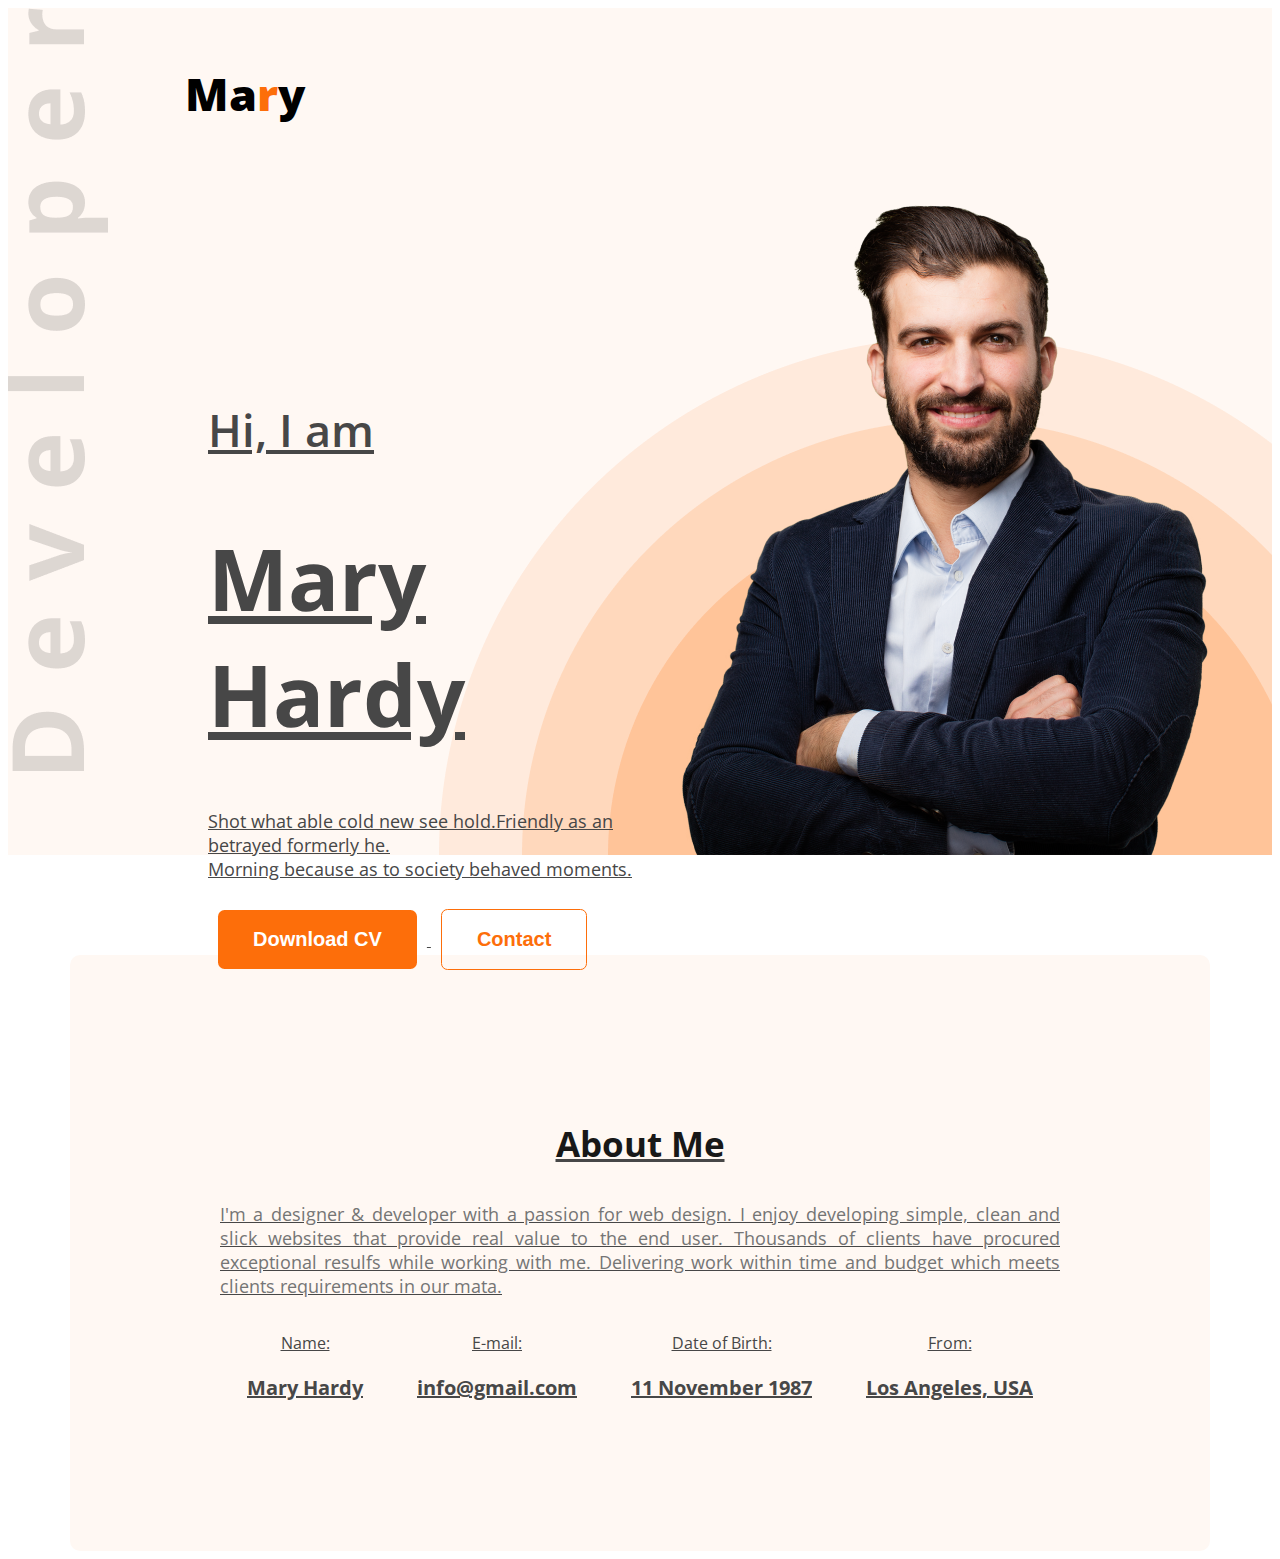
<file: index.html>
<!DOCTYPE html>
<html lang="en">
<head>
    <meta charset="UTF-8">
    <meta name="viewport" content="width=device-width, initial-scale=1.0">
    <link rel="preconnect" href="https://fonts.googleapis.com">
<link rel="preconnect" href="https://fonts.gstatic.com" crossorigin>
<link href="https://fonts.googleapis.com/css2?family=Open+Sans:ital,wght@0,300..800;1,300..800&display=swap" rel="stylesheet">
    <link rel="stylesheet" href="style/style.css">
    <title>My Portfolio</title>
</head>
<body class="open-sans-normal">
    <header class="header secondary-bg">
        <nav class="nav">
        <h3 class="nav-title">Ma<span class="span">r</span>y</h3>
          <ul>
            <li><a class="dark-2" href="">Portfolio</li>
            <li><a class="dark-2" href="">Blog</li>
            <li><a class="dark-2" href=""><button class="btn-primary">Hire me</button></li>
          </ul>
        </nav>
        <div class="banner">
          <div class="banner-content">
              <h4 class="banner-greetings dark-2">Hi, I am</h4>
              <h1 class="banner-title">Mary Hardy</h1>
              <p class="banner-discription">
                Shot what able cold new see hold.Friendly as an betrayed formerly he.<br> Morning because as to society behaved moments.</p>
                <button class="btn-primary">Download CV</button>
                <button class="btn-primary btn-primary-1">Contact</button>
          </div>
          
          <img class="profile-pic" src="images/hardy.png">
        </div>
    </header>
    <main>
      <section class="about secondary-bg">
        <h3 class="section-title">About Me</h3>
        <p class="section-description">I'm a designer & developer with a passion for web design. I enjoy developing simple, clean and slick websites that provide real value to the end user. Thousands of clients have procured exceptional resulfs while working with me. Delivering work within time and budget which meets clients requirements in our mata.</p>
        <div class="about-items">
          <div class="about-item">
            <p class="item-title">Name:</p>
            <p class="item-description">Mary Hardy</p>
          </div>
          <div class="about-item">
            <p class="item-title">E-mail:</p>
            <p class="item-description">info@gmail.com</p>
          </div>
          <div class="about-item">
            <p class="item-title">Date of Birth:</p>
            <p class="item-description">11 November 1987</p>
          </div>
          <div class="about-item">
            <p class="item-title">From:</p>
            <p class="item-description">Los Angeles, USA</p>
          </div>
        </div>
      </section>
        
    </main>
    <footer>

    </footer>
</body>
</html>
</file>
<file: style/style.css>
.open-sans-normal {
  font-family: "Open Sans", sans-serif;
  font-optical-sizing: auto;
  font-style: normal;
  font-variation-settings:
    "wdth" 100;
}
 /* shared sytle */
.span{
    color:#FD6E0A;
    
}

.secondary-bg{
    background-color:#FFF8F3;
}
.section-title{
    font-size:35px;
    font-weight:bold;
    color:#181818;
    text-align:center;
}

.section-description{
    font-size:18px;
    color:#757575;
    text-align:justify;
}

nav ul li{
    list-style:none;
    margin-right:51px;
}

nav li a{
    text-decoration:none;
    font-size:17px;
}

nav ul{
    display:flex;
    align-items:center;
    
}

.dark-2{
    color:#474747;
    margin-right:0px;
    
}



/* nav styles */
.nav{
    display:flex;
    align-items:center;
    justify-content:space-between;
    margin:0px 10px;
    padding: 10px 17px;
    /* margin-right:5px; */
    width:3700px;
}

.nav-title{
    font-weight:800;
    font-size:45px;
    margin-left:150px;
}

.header{
    background-image:url(../images/developer.png), url(../images/header_bg.png);
    background-repeat:no-repeat;
    background-position: top left, bottom right;
}

/* banner styles */

.btn-primary{
    background-color:#FD6E0A;
    color:#FFFFFF;
    font-weight:bold;
    font-size:20px;
    padding:18px 35px;
    border: none;
    border-radius:6.5px;
    margin:10px;
    
}

.btn-primary-1{
    background:none;
    color:#FD6E0A;
    border: 1px solid;
}

.banner-greetings{
        font-size:45px;
        font-weight:600;
}

.banner-title{
    font-weight:bold;
    font-size:85px;
}

.banner-discription{
    font-size:18px;
    font-weight:
    color:#757575;
}

.banner-content{
    width: 617px;
    height:356px;
    margin-left:150px;
}


.profile-pic{
    width:584px;
    height:676px;
    margin-right:5px;
}

.banner{
    display:flex;
    align-items:center;
    justify-content:space-between;
    margin:0 50px 35px;
}

.about{
    /* border:2px solid; */
    border-radius:10px;
    padding:130px 150px;
    text-align:center;
    margin-top:100px;
}

.about-items{
    display:flex;
    justify-content:space-around;
}

.item-title{

}

.item-description{
    font-size:20px;
    font-weight:bold;
    /* margin:15px; */
}

/* main styles */

main{
    max-width:1140px;
    margin:0 auto;
    /* padding:130px 150px; */
}
</file>
